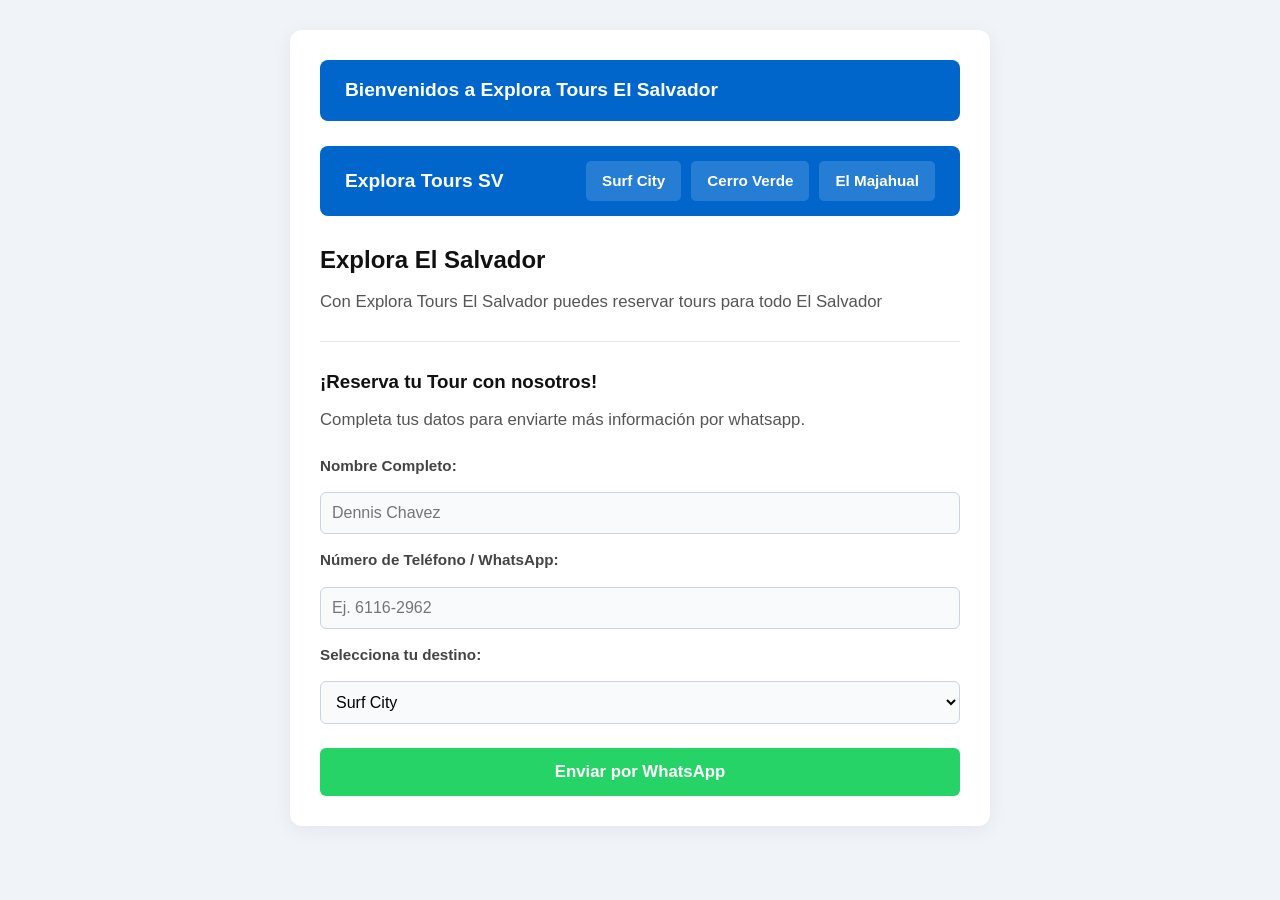
<file: index.html>
<!DOCTYPE html>
<html lang="en">
<head>
    <meta charset="UTF-8">
    <meta name="viewport" content="width=device-width, initial-scale=1.0">
    <title>Document</title>
    <link rel="stylesheet" href="style.css">
</head>
<body>
    <main>
        <header>
            Bienvenidos a Explora Tours El Salvador
        </header>
        <header>
    <span>Explora Tours SV</span>
    <nav>
        <a href="surf.html">Surf City</a>
        <a href="cerro.html">Cerro Verde</a>
        <a href="majaual.html">El Majahual</a>
    </nav>
</header>
        <h2>Explora El Salvador</h2>
        <p>Con Explora Tours El Salvador puedes reservar tours para todo El Salvador</p>
        <hr>
        <h3>¡Reserva tu Tour con nosotros!</h3>
        <p>Completa tus datos para enviarte más información por whatsapp.</p>
        
        <form id="tourForm">
            <label for="nombre">Nombre Completo:</label>
            <input type="text" id="nombre" placeholder="Dennis Chavez" required>
            <label for="telefono">Número de Teléfono / WhatsApp:</label>
            <input type="tel" id="telefono" placeholder="Ej. 6116-2962" required>
            
            <label for="destino">Selecciona tu destino:</label>
            <select id="destino">
                <option value="Surf City">Surf City</option>
                <option value="Cerro Verde">Cerro Verde</option>
                <option value="El Majagual">El Majagual</option>
            </select>
            
            <button type="submit">
                Enviar por WhatsApp
            </button>
        </form>
        <div id="mensajeExito"></div>
    </main>
    <script src="script.js"></script>
</body>
</html>
</file>
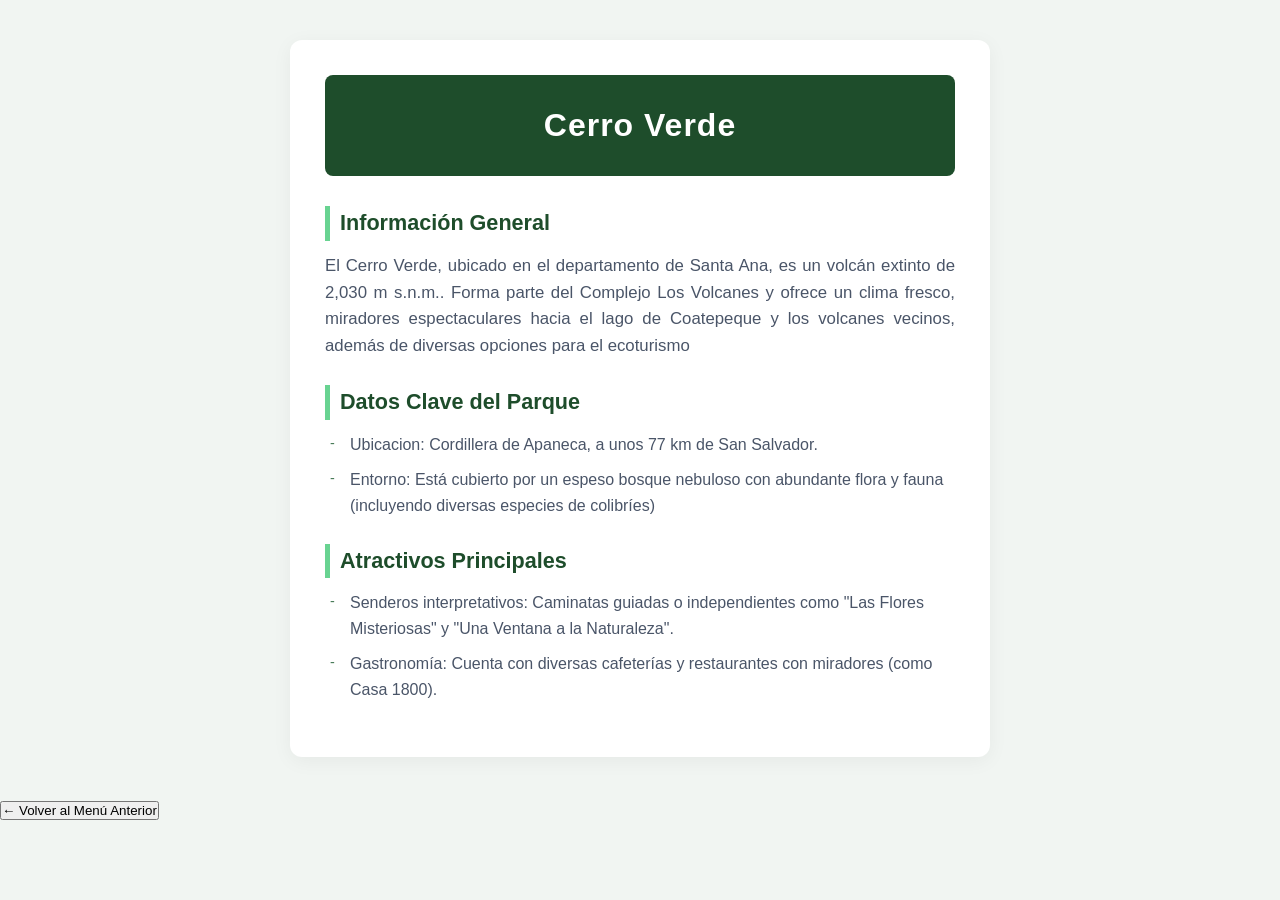
<file: cerro.html>
<!DOCTYPE html>
<html lang="en">
<head>
    <meta charset="UTF-8">
    <meta name="viewport" content="width=device-width, initial-scale=1.0">
    <title>Document</title>
    <link rel="stylesheet" href="styleCerro.css">
</head>
<body>
    <main>
        <h1>Cerro Verde</h1>
        <h2>Información General</h2>
        <p>El Cerro Verde, ubicado en el departamento de Santa Ana, es un volcán extinto de 2,030 m s.n.m..
             Forma parte del Complejo Los Volcanes y ofrece un clima fresco, miradores espectaculares hacia el lago de Coatepeque
              y los volcanes vecinos, además de diversas opciones para el ecoturismo</p>

              <h2>Datos Clave del Parque</h2>
              <ul>
                <li>Ubicacion: Cordillera de Apaneca, a unos 77 km de San Salvador.</li>
                <li>Entorno: Está cubierto por un espeso bosque nebuloso con abundante flora y fauna (incluyendo diversas especies de colibríes)</li>
              </ul>
              <h2>Atractivos Principales</h2>
              <ul>
                <li>Senderos interpretativos: Caminatas guiadas o independientes como "Las Flores Misteriosas" y "Una Ventana a la Naturaleza".</li>
                <li>Gastronomía: Cuenta con diversas cafeterías y restaurantes con miradores (como Casa 1800).</li>
              </ul>
    </main>
    <div class="contenedor-boton">
    <button type="button" id="btnVolver">← Volver al Menú Anterior</button>
</div>
    <script src="cerro.js"></script>
</body>
</html>
</file>
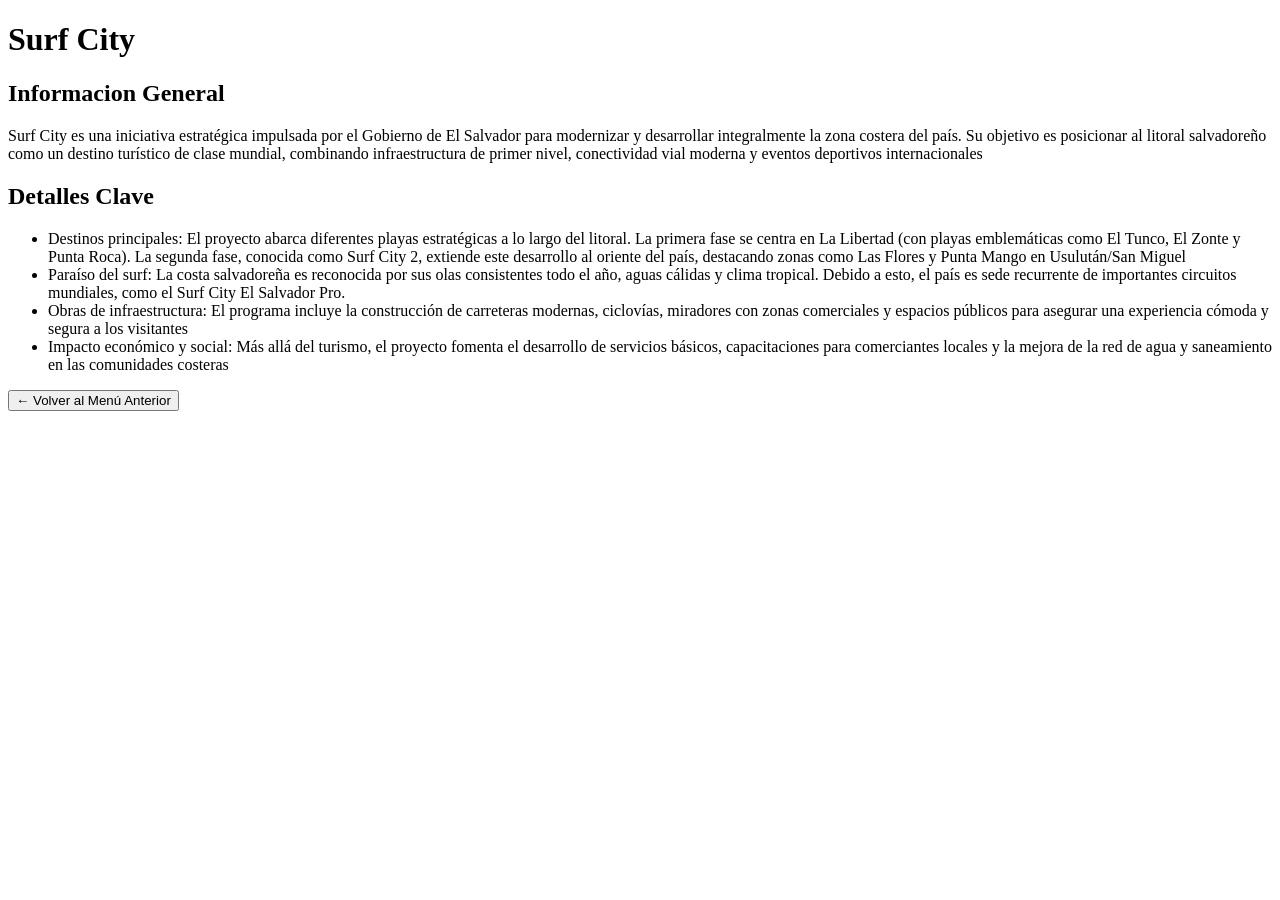
<file: surf.html>
<!DOCTYPE html>
<html lang="en">
<head>
    <meta charset="UTF-8">
    <meta name="viewport" content="width=device-width, initial-scale=1.0">
    <title>Document</title>
</head>
<body>
    <main>
        <h1>Surf City</h1>
        <h2>Informacion General</h2>
        Surf City es una iniciativa estratégica impulsada por el Gobierno de El Salvador para modernizar y desarrollar integralmente
         la zona costera del país. Su objetivo es posicionar al litoral salvadoreño como un destino turístico de clase mundial,
          combinando infraestructura de primer nivel, conectividad vial moderna y eventos deportivos internacionales
          <h2>Detalles Clave</h2>
          <ul>
            <li>Destinos principales: El proyecto abarca diferentes playas estratégicas a lo largo del litoral. La primera fase se centra en La Libertad (con playas emblemáticas como El Tunco, El Zonte y Punta Roca). La segunda fase, conocida como Surf City 2, extiende este desarrollo al oriente del país, destacando zonas como Las Flores y Punta Mango en Usulután/San Miguel</li>
            <li>Paraíso del surf: La costa salvadoreña es reconocida por sus olas consistentes todo el año, aguas cálidas y clima tropical. Debido a esto, el país es sede recurrente de importantes circuitos mundiales, como el Surf City El Salvador Pro.</li>
            <li>Obras de infraestructura: El programa incluye la construcción de carreteras modernas, ciclovías, miradores con zonas comerciales y espacios públicos para asegurar una experiencia cómoda y segura a los visitantes</li>
            <li>Impacto económico y social: Más allá del turismo, el proyecto fomenta el desarrollo de servicios básicos, capacitaciones para comerciantes locales y la mejora de la red de agua y saneamiento en las comunidades costeras</li>
          </ul>
    </main>
    <div class="contenedor-boton">
    <button type="button" id="btnVolver">← Volver al Menú Anterior</button>
    <script src="majagual.js"></script>
</div>
</body>
</html>
</file>
<file: style.css>
/* ==========================================================================
   1. RESETEO Y ESTILOS BASE
   ========================================================================== */
* {
    margin: 0;
    padding: 0;
    box-sizing: border-box;
}

body {
    font-family: 'Segoe UI', Tahoma, Geneva, Verdana, sans-serif;
    background-color: #f0f4f8;
    color: #333;
    line-height: 1.6;
}

main {
    max-width: 700px;
    margin: 30px auto;
    background: #ffffff;
    padding: 30px;
    border-radius: 12px;
    box-shadow: 0 4px 20px rgba(0,0,0,0.06);
}

/* ==========================================================================
   2. BARRA DE NAVEGACIÓN (HEADER + NAV)
   ========================================================================== */
header {
    background-color:#0066cc;
    display: flex;
    justify-content: space-between; /* Envía el título a la izquierda y el menú a la derecha */
    align-items: center;            /* Centrado vertical */
    padding: 15px 25px;
    border-radius: 8px;
    margin-bottom: 25px;
    flex-wrap: wrap;                /* Se adapta a pantallas de celulares */
    gap: 15px;
    color: white;
    font-weight: bold;
    font-size: 1.2rem;
}

nav {
    display: flex;
    gap: 10px;
}

nav a {
    text-decoration: none;
    color: white;
    font-size: 0.95rem;
    font-weight: 600;
    padding: 8px 16px;
    border-radius: 5px;
    background: rgba(255, 255, 255, 0.15); /* Fondo blanco sutil transparente */
    transition: all 0.2s ease;
}

nav a:hover {
    background: #ffffff;
    color: #0066cc;
}

/* ==========================================================================
   3. TEXTOS Y SEPARADORES
   ========================================================================== */
h2, h3 {
    color: #111;
    margin: 20px 0 10px;
}

p {
    font-size: 1.05rem;
    color: #555;
    margin-bottom: 15px;
}

hr {
    border: 0;
    height: 1px;
    background: #e2e8f0;
    margin: 25px 0;
}

/* ==========================================================================
   4. FORMULARIO DE RESERVA
   ========================================================================== */
form {
    display: flex;
    flex-direction: column;
    gap: 14px;
    margin-top: 20px;
}

label {
    font-weight: 600;
    font-size: 0.95rem;
    color: #444;
}

input, select {
    padding: 11px;
    border: 1px solid #cbd5e1;
    border-radius: 6px;
    font-size: 1rem;
    font-family: inherit;
    background-color: #f8fafc;
    transition: border-color 0.2s;
}

input:focus, select:focus {
    outline: none;
    border-color: #0066cc;
    background-color: #fff;
}

/* Botón estilo WhatsApp */
button {
    background-color: #25D366;
    color: white;
    border: none;
    padding: 14px;
    font-size: 1.05rem;
    font-weight: bold;
    border-radius: 6px;
    cursor: pointer;
    margin-top: 10px;
    transition: background-color 0.2s, transform 0.1s;
}

button:hover {
    background-color: #128C7E;
}

button:active {
    transform: scale(0.98); /* Simula el efecto de presionar un botón físico */
}
</file>
<file: styleCerro.css>
/* ==========================================================================
   1. RESETEO Y ESTILOS BASE
   ========================================================================== */
* {
    margin: 0;
    padding: 0;
    box-sizing: border-box;
}

body {
    font-family: 'Segoe UI', Tahoma, Geneva, Verdana, sans-serif;
    background-color: #f1f5f2; /* Fondo grisáceo con un toque verde muy sutil */
    color: #2d3748;
    line-height: 1.6;
}

main {
    max-width: 700px;
    margin: 40px auto;
    background: #ffffff;
    padding: 35px;
    border-radius: 12px;
    box-shadow: 0 4px 20px rgba(0, 0, 0, 0.05);
}

/* ==========================================================================
   2. TÍTULOS (H1 Y H2)
   ========================================================================== */
h1 {
    color: #ffffff;
    background-color: #1e4d2b; /* Degradado verde bosque */
    text-align: center;
    padding: 25px;
    border-radius: 8px;
    font-size: 2rem;
    margin-bottom: 30px;
    letter-spacing: 1px;
}

h2 {
    color: #1e4d2b; /* Verde oscuro para subtítulos */
    font-size: 1.35rem;
    margin: 25px 0 12px;
    border-left: 5px solid #68d391; /* Barra decorativa verde claro */
    padding-left: 10px;
}

/* ==========================================================================
   3. TEXTO Y LISTAS (UL Y LI)
   ========================================================================== */
p {
    font-size: 1.05rem;
    color: #4a5568;
    text-align: justify;
    margin-bottom: 15px;
}

ul {
    list-style: none; /* Quitamos los puntitos por defecto */
    margin-bottom: 20px;
}

li {
    font-size: 1rem;
    color: #4a5568;
    position: relative;
    padding-left: 25px;
    margin-bottom: 10px;
}

/* Viñeta personalizada con estilo de hoja o punto verde */
li::before {
    content: "-"; 
    position: absolute;
    left: 5px;
    color: #4a7c59; /* Color verde para el símbolo */
    font-size: 0.9rem;
}

/* Resaltar la primera palabra de cada dato (como "Ubicación:", "Entorno:") */
li strong, li:first-word {
    color: #2d3748;
    font-weight: 600;
}
</file>
